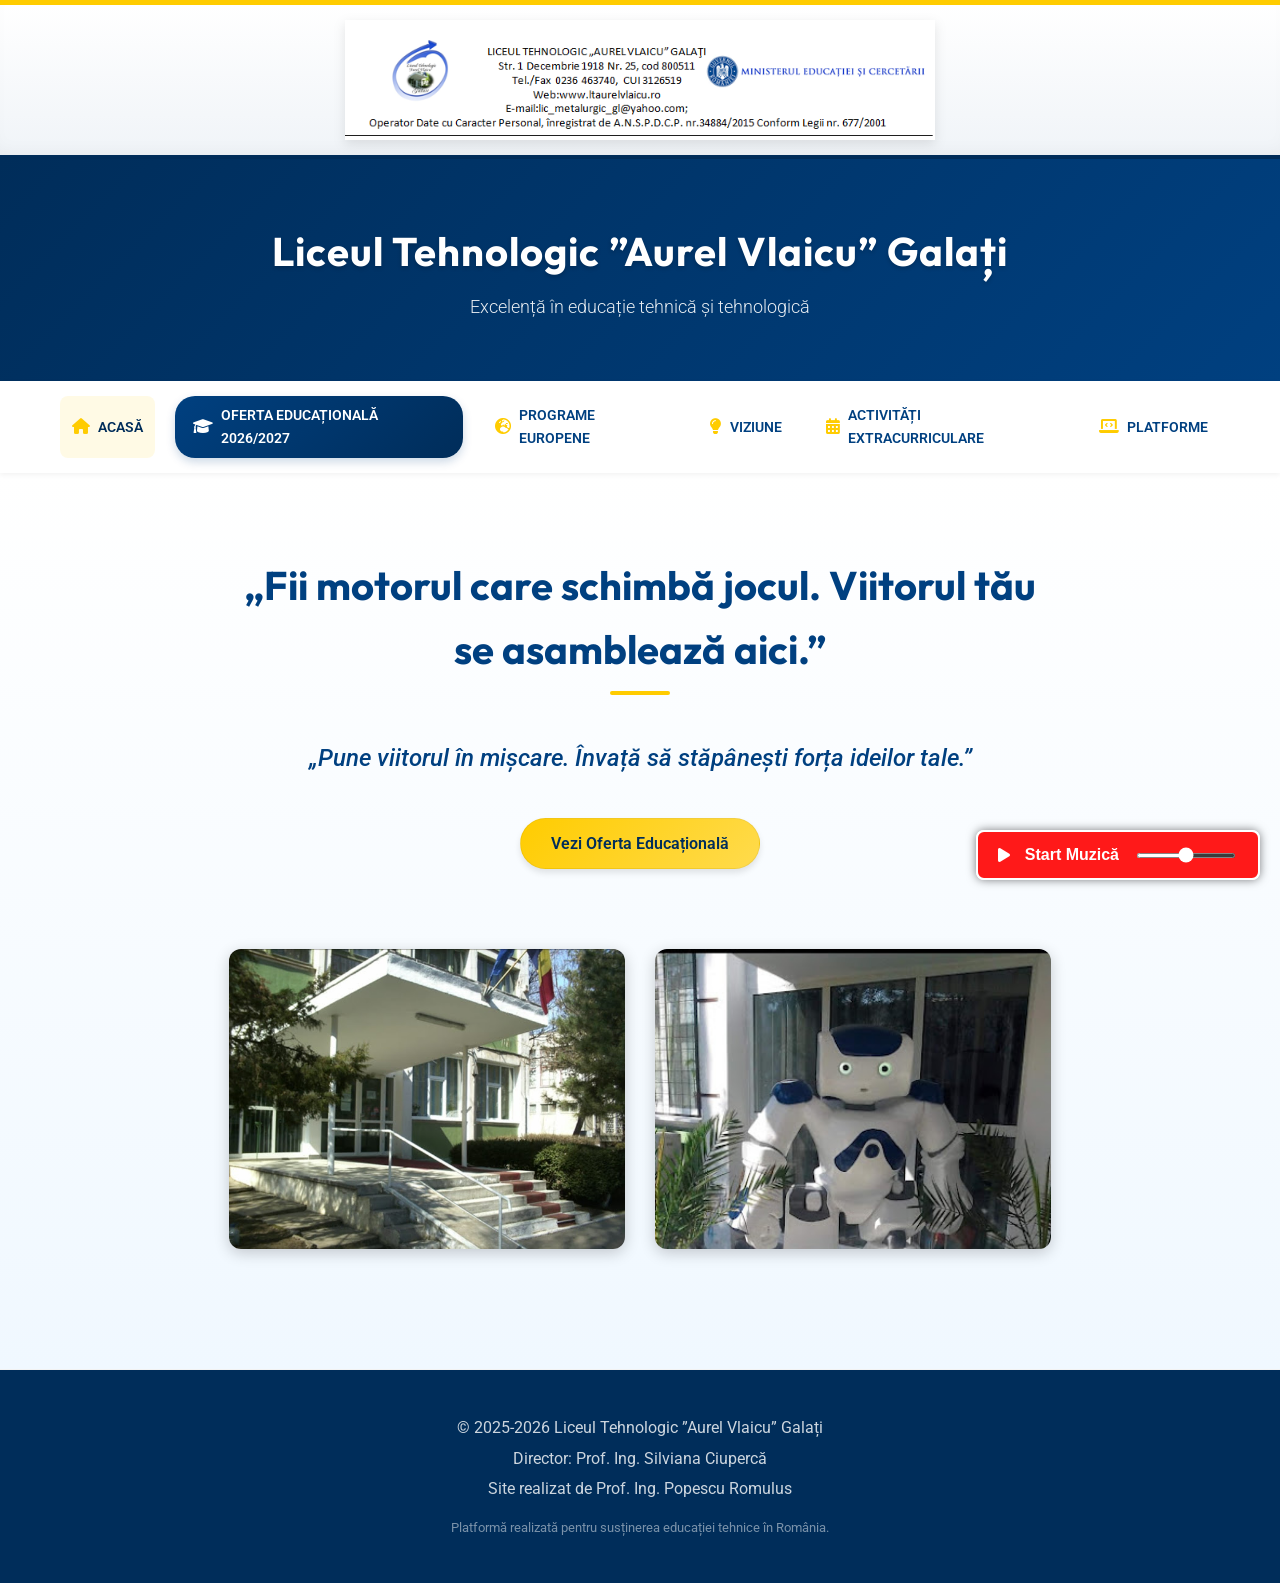
<file: index.html>
<!DOCTYPE html>
<html lang="ro">

<head>
    <meta charset="UTF-8">
    <meta name="viewport" content="width=device-width, initial-scale=1.0">
    <meta name="description"
        content="Liceul Tehnologic Aurel Vlaicu Galați - Excelență în educație tehnică și tehnologică. Oferta educațională 2026-2027, proiecte Erasmus+, învățământ dual.">
    <meta name="keywords"
        content="Liceul Aurel Vlaicu Galati, liceu tehnic Galati, invatamant dual, oferta scolara 2026, Erasmus, mecanica, electric, protectia mediului">
    <meta name="author" content="Prof. Ing. Popescu Romulus">
    <meta name="google-site-verification" content="trV2tBPAyrQ6XRtmSQIZSRX5eImZtfGdBATkUWaO03E" />

    <!-- Open Graph / Facebook -->
    <meta property="og:type" content="website">
    <meta property="og:url" content="https://romulus75-romeo.github.io/prezentare-liceu/">
    <meta property="og:title" content="Liceul Tehnologic Aurel Vlaicu Galati">
    <meta property="og:description"
        content="Viitorul tău începe aici! Descoperă oferta educațională și oportunitățile de carieră.">
    <meta property="og:image" content="https://romulus75-romeo.github.io/prezentare-liceu/media/antet.png">

    <link rel="icon" type="image/png" href="media/sigla.jpg">
    <title>Liceul Tehnologic ”Aurel Vlaicu” Galați | Platformă Digitală</title>

    <!-- FontAwesome -->
    <link rel="stylesheet" href="https://cdnjs.cloudflare.com/ajax/libs/font-awesome/6.0.0/css/all.min.css">
    <!-- Main CSS -->
    <link rel="stylesheet" href="css/style.css">
</head>

<body>

    <!-- Official Header -->
    <div class="official-bar">
        <img src="media/antet.png" alt="Antet Liceul Tehnologic Aurel Vlaicu Galați">
    </div>

    <!-- Main Header -->
    <header class="main-header">
        <div class="container">
            <h1>Liceul Tehnologic ”Aurel Vlaicu” Galați</h1>
            <p>Excelență în educație tehnică și tehnologică</p>
        </div>
    </header>

    <!-- Navigation -->
    <!-- Navigation -->
    <nav class="navbar">
        <div class="container nav-container">
            <button class="nav-toggle" aria-label="Deschide meniu">
                <i class="fas fa-bars"></i>
            </button>
            <div class="nav-links">
                <a href="index.html" class="active"><i class="fas fa-home"></i> Acasă</a>
                <a href="oferta.html" class="nav-cta"><i class="fas fa-graduation-cap"></i> Oferta educațională
                    2026/2027</a>
                <a href="programe_europene.html"><i class="fas fa-globe-europe"></i> Programe Europene</a>
                <a href="viziune.html"><i class="fas fa-lightbulb"></i> Viziune</a>
                <a href="activitati.html"><i class="fas fa-calendar-alt"></i> Activități extracurriculare</a>
                <a href="platforme.html"><i class="fas fa-laptop-code"></i> Platforme</a>
            </div>
        </div>
    </nav>


    <!-- Hero Section -->
    <div class="hero">
        <div class="container">
            <div class="hero-content">
                <h2>„Fii motorul care schimbă jocul. Viitorul tău se asamblează aici.”</h2>
                <p>„Pune viitorul în mișcare. Învață să stăpânești forța ideilor tale.”</p>
                <a href="oferta.html" class="btn btn-accent">Vezi Oferta Educațională</a>
            </div>

            <div class="grid-2-col">
                <img src="media/L.T.A,V..jpg" alt="Liceul Tehnologic Aurel Vlaicu" class="hero-image" loading="lazy">
                <img src="media/L.T.A.V.1.jpg" alt="Activitate Liceu" class="hero-image top-focus" loading="lazy">
            </div>

        </div>
    </div>

    <!-- Footer -->
    <footer>
        <div class="container">
            <p>&copy; 2025-2026 Liceul Tehnologic ”Aurel Vlaicu” Galați</p>
            <p>Director: Prof. Ing. Silviana Ciupercă</p>
            <p>Site realizat de Prof. Ing. Popescu Romulus</p>
            <p><small>Platformă realizată pentru susținerea educației tehnice în România.</small></p>
        </div>
    </footer>


    <!-- Audio Player -->
    <div id="audio-controls">
        <i class="fas fa-play" id="play-icon"></i>
        <span id="control-text">Start Muzică</span>
        <input type="range" id="volume-slider" min="0" max="1" step="0.1" value="0.5">
    </div>
    <audio id="bg-music" loop>
        <source src="media/background_music.mpeg" type="audio/mpeg">
        Your browser does not support the audio element.
    </audio>
    <script src="js/audio.js"></script>
    <script src="js/navigation.js"></script>
</body>

<!-- Updated: 2026-02-11 11:05 -->

</html>
</file>
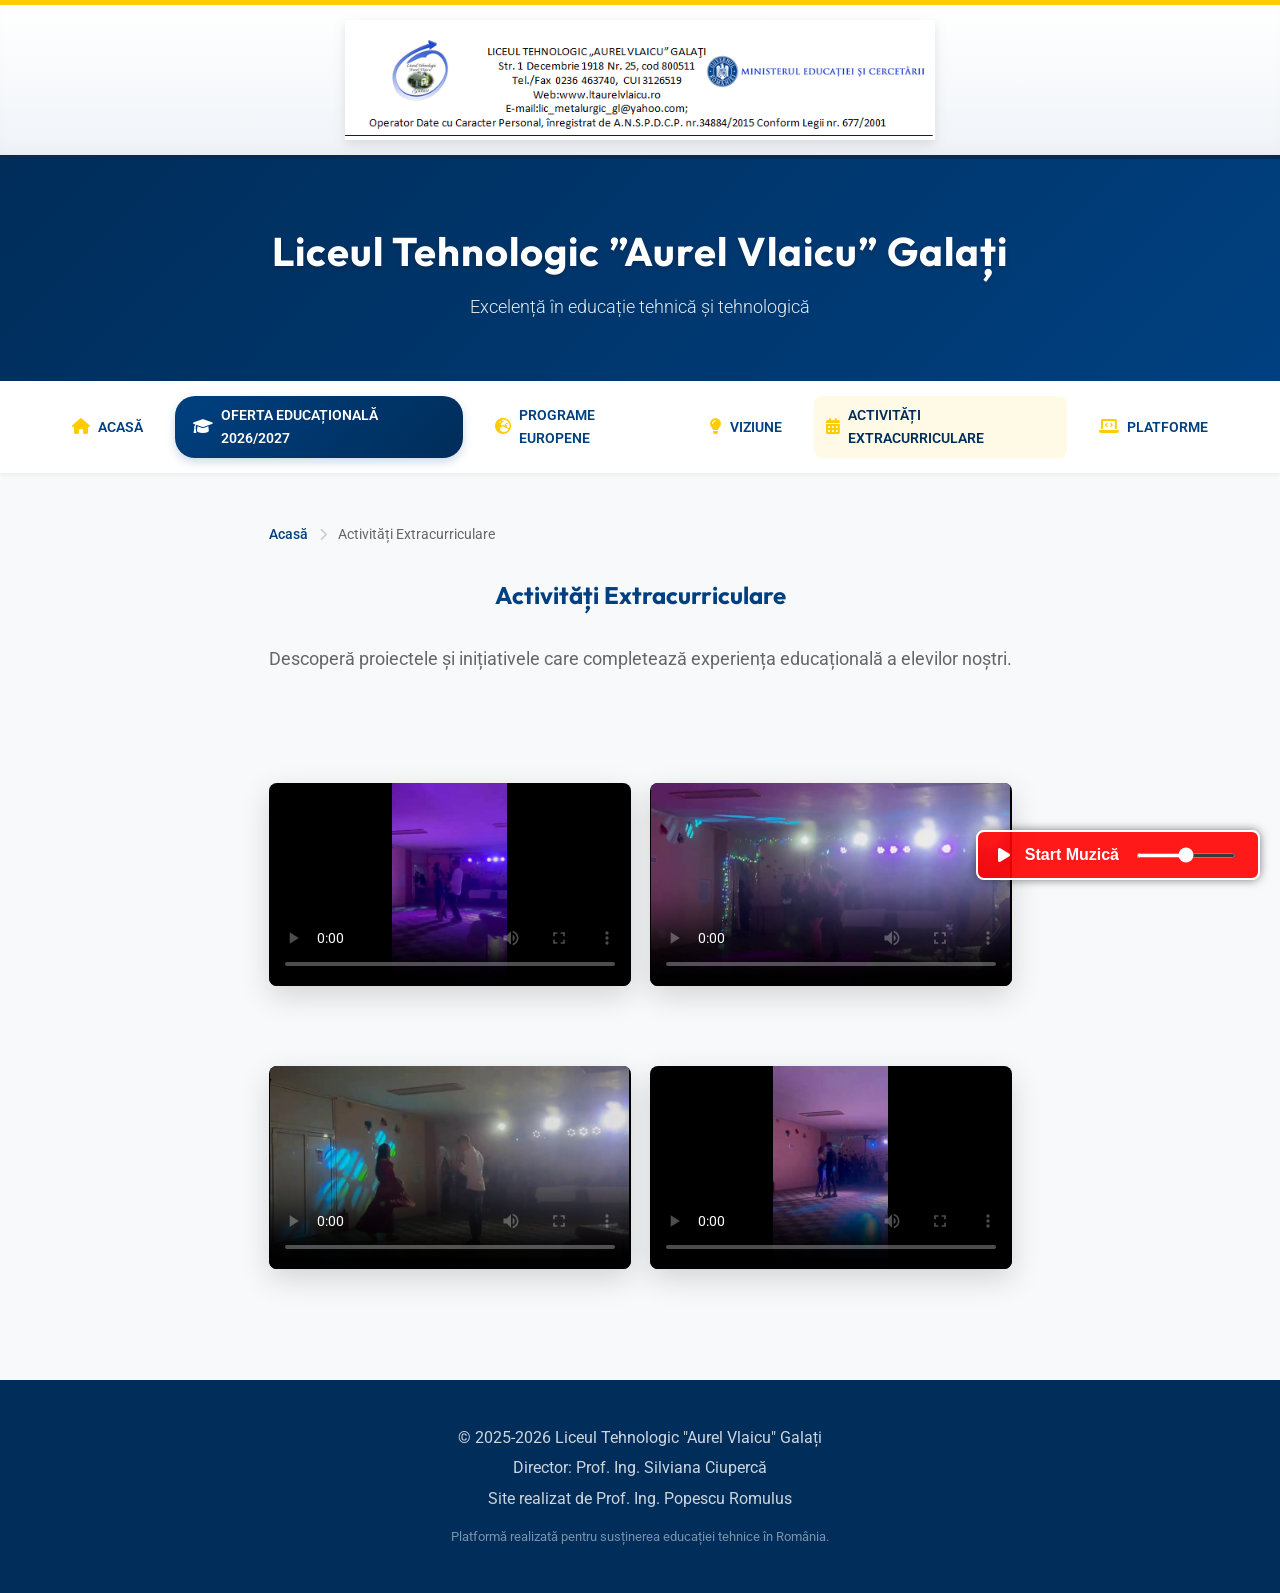
<file: activitati.html>
<!DOCTYPE html>
<html lang="ro">

<head>
    <meta charset="UTF-8">
    <meta name="viewport" content="width=device-width, initial-scale=1.0">
    <meta name="description"
        content="Activități extracurriculare la Liceul Aurel Vlaicu Galați. Balul Bobocilor, competiții sportive, evenimente culturale.">

    <link rel="icon" type="image/png" href="media/sigla.jpg">
    <title>Activități Extracurriculare | Liceul Tehnologic ”Aurel Vlaicu” Galați</title>
    <!-- FontAwesome -->
    <link rel="stylesheet" href="https://cdnjs.cloudflare.com/ajax/libs/font-awesome/6.0.0/css/all.min.css">
    <!-- Main CSS -->
    <link rel="stylesheet" href="css/style.css">
</head>

<body>

    <!-- Official Header -->
    <div class="official-bar">
        <img src="media/antet.png" alt="Antet Liceul Tehnologic Aurel Vlaicu Galați">
    </div>

    <!-- Main Header -->
    <header class="main-header">
        <div class="container">
            <h1>Liceul Tehnologic ”Aurel Vlaicu” Galați</h1>
            <p>Excelență în educație tehnică și tehnologică</p>
        </div>
    </header>

    <!-- Navigation -->
    <nav class="navbar">
        <div class="container nav-container">
            <button class="nav-toggle" aria-label="Deschide meniu">
                <i class="fas fa-bars"></i>
            </button>
            <div class="nav-links">
                <a href="index.html"><i class="fas fa-home"></i> Acasă</a>
                <a href="oferta.html" class="nav-cta"><i class="fas fa-graduation-cap"></i> Oferta educațională
                    2026/2027</a>
                <a href="programe_europene.html"><i class="fas fa-globe-europe"></i> Programe Europene</a>
                <a href="viziune.html"><i class="fas fa-lightbulb"></i> Viziune</a>
                <a href="activitati.html" class="active"><i class="fas fa-calendar-alt"></i> Activități
                    extracurriculare</a>
                <a href="platforme.html"><i class="fas fa-laptop-code"></i> Platforme</a>
            </div>
        </div>
    </nav>

    <!-- Content -->
    <div class="container" style="padding: 40px 0;">
        <!-- Breadcrumb -->
        <div class="breadcrumb">
            <a href="index.html">Acasă</a> <i class="fas fa-chevron-right"></i>
            <span>Activități Extracurriculare</span>
        </div>

        <h2 style="text-align: center; color: var(--primary-blue); margin-bottom: 30px;">Activități Extracurriculare
        </h2>

        <p
            style="font-size: 1.1rem; line-height: 1.6; max-width: 800px; margin: 0 auto 40px; color: var(--text-light);">
            Descoperă proiectele și inițiativele care completează experiența educațională a elevilor noștri.
        </p>

        <div class="grid" style="grid-template-columns: repeat(auto-fit, minmax(250px, 1fr)); gap: 20px;">
            <!-- Video: Balul Bobocilor Intro -->
            <!-- Video: Balul Bobocilor Intro -->
            <div class="video-container">
                <video controls poster="media/balul_bobocilor_intro_thumb.jpg">
                    <source src="media/balul_bobocilor_intro.mp4" type="video/mp4">
                    Browserul tău nu suportă elementul video.
                </video>
            </div>

            <!-- Video: Balul Bobocilor Partea 1 -->
            <div class="video-container">
                <video controls poster="media/balul_bobocilor_1_thumb.jpg">
                    <source src="media/balul_bobocilor_1.mp4" type="video/mp4">
                    Browserul tău nu suportă elementul video.
                </video>
            </div>

            <!-- Video: Balul Bobocilor Partea 2 -->
            <div class="video-container">
                <video controls poster="media/balul_bobocilor_2_thumb.jpg">
                    <source src="media/balul_bobocilor_2.mp4" type="video/mp4">
                    Browserul tău nu suportă elementul video.
                </video>
            </div>

            <!-- Video: Balul Bobocilor Partea 3 -->
            <div class="video-container">
                <video controls poster="media/balul_bobocilor_3_thumb.jpg">
                    <source src="media/balul_bobocilor_3.mp4" type="video/mp4">
                    Browserul tău nu suportă elementul video.
                </video>
            </div>
        </div>
    </div>

    <!-- Footer -->
    <footer>
        <div class="container">
            <p>&copy; 2025-2026 Liceul Tehnologic "Aurel Vlaicu" Galați</p>
            <p>Director: Prof. Ing. Silviana Ciupercă</p>
            <p>Site realizat de Prof. Ing. Popescu Romulus</p>
            <p><small>Platformă realizată pentru susținerea educației tehnice în România.</small></p>
        </div>
    </footer>

    <!-- Audio Player -->

    <div id="audio-controls">
        <i class="fas fa-play" id="play-icon"></i>
        <span id="control-text">Start Muzică</span>
        <input type="range" id="volume-slider" min="0" max="1" step="0.1" value="0.5">
    </div>
    <audio id="bg-music" loop>
        <source src="media/background_music.mpeg" type="audio/mpeg">
        Your browser does not support the audio element.
    </audio>
    <script src="js/audio.js"></script>
    <script src="js/navigation.js"></script>
</body>

</html>
</file>
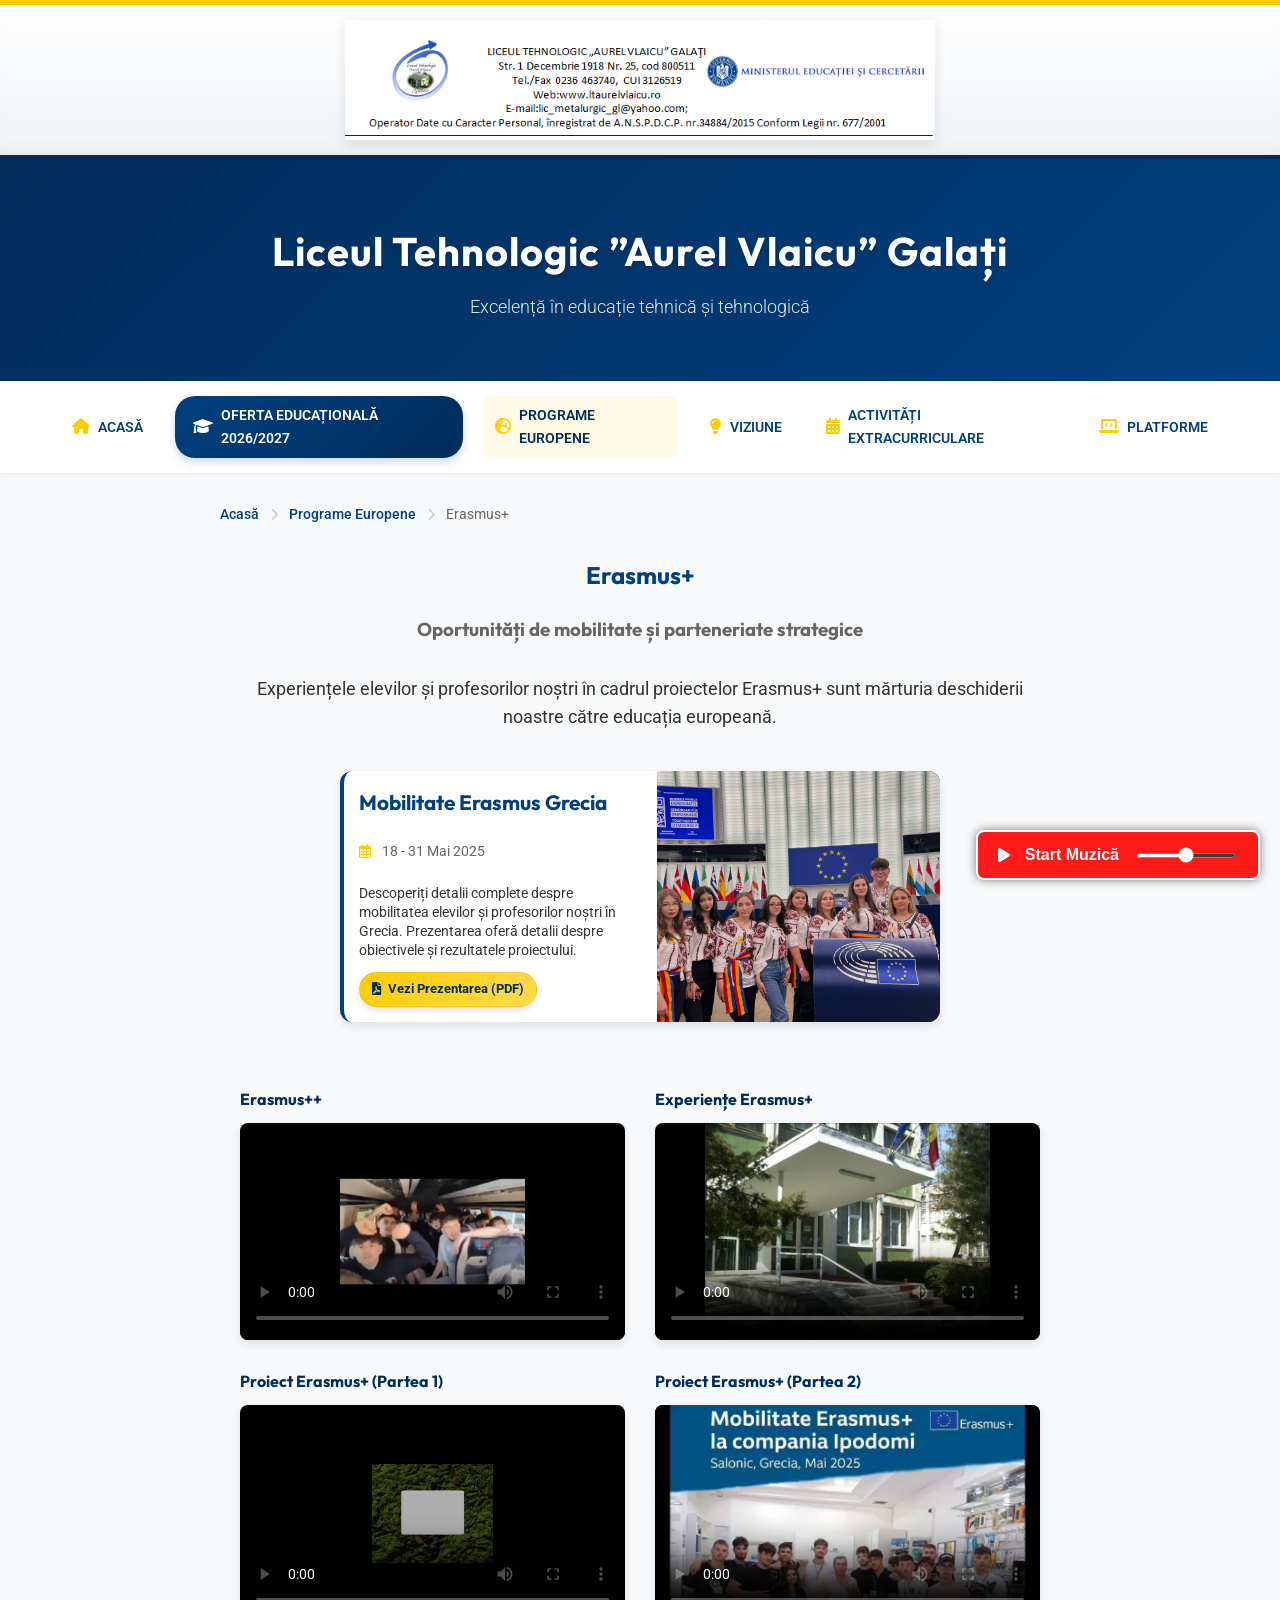
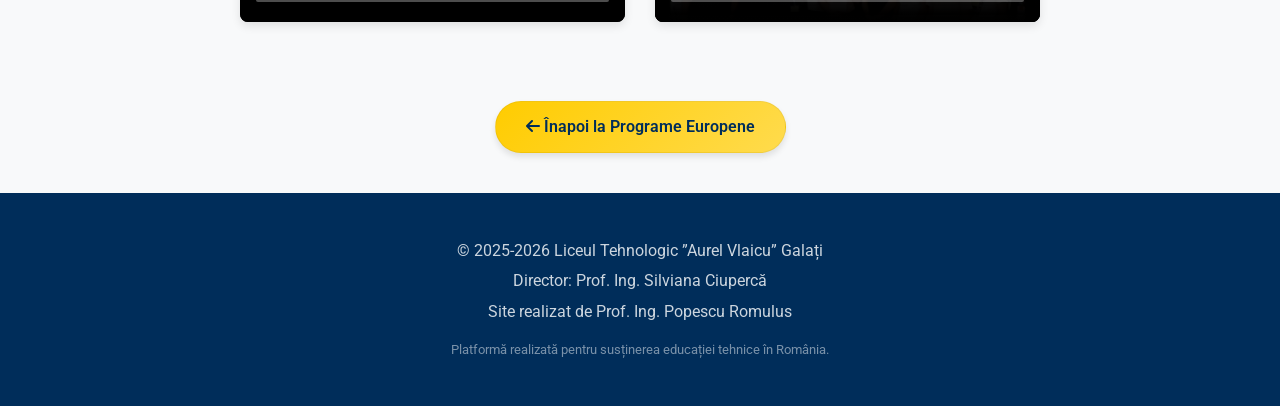
<file: erasmus.html>
<!DOCTYPE html>
<html lang="ro">

<head>
    <meta charset="UTF-8">
    <meta name="viewport" content="width=device-width, initial-scale=1.0">
    <title>Erasmus+ | Liceul Tehnologic ”Aurel Vlaicu” Galați</title>

    <!-- FontAwesome -->
    <link rel="stylesheet" href="https://cdnjs.cloudflare.com/ajax/libs/font-awesome/6.0.0/css/all.min.css">
    <!-- Main CSS -->
    <link rel="stylesheet" href="css/style.css">
</head>

<body>

    <!-- Official Header -->
    <div class="official-bar">
        <img src="media/antet.png" alt="Antet Liceul Tehnologic Aurel Vlaicu Galați">
    </div>

    <!-- Main Header -->
    <header class="main-header">
        <div class="container">
            <h1>Liceul Tehnologic ”Aurel Vlaicu” Galați</h1>
            <p>Excelență în educație tehnică și tehnologică</p>
        </div>
    </header>

    <!-- Navigation -->
    <nav class="navbar">
        <div class="container nav-container">
            <button class="nav-toggle" aria-label="Deschide meniu">
                <i class="fas fa-bars"></i>
            </button>
            <div class="nav-links">
                <a href="index.html"><i class="fas fa-home"></i> Acasă</a>
                <a href="oferta.html" class="nav-cta"><i class="fas fa-graduation-cap"></i> Oferta educațională
                    2026/2027</a>
                <a href="programe_europene.html" class="active"><i class="fas fa-globe-europe"></i> Programe
                    Europene</a>
                <a href="viziune.html"><i class="fas fa-lightbulb"></i> Viziune</a>
                <a href="activitati.html"><i class="fas fa-calendar-alt"></i> Activități extracurriculare</a>
                <a href="platforme.html"><i class="fas fa-laptop-code"></i> Platforme</a>
            </div>
        </div>
    </nav>

    <!-- Content -->
    <div class="container" style="padding: 20px 0 40px;">
        <!-- Breadcrumb -->
        <div class="breadcrumb">
            <a href="index.html">Acasă</a> <i class="fas fa-chevron-right"></i>
            <a href="programe_europene.html">Programe Europene</a> <i class="fas fa-chevron-right"></i>
            <span>Erasmus+</span>
        </div>

        <h2 style="text-align: center; color: var(--primary-blue);">Erasmus+</h2>
        <h3 style="text-align: center; color: var(--text-light); margin-bottom: 30px;">Oportunități de mobilitate și
            parteneriate strategice</h3>

        <div class="container">

            <div style="margin-bottom: 40px; text-align: center;">
                <p style="font-size: 1.1rem; max-width: 800px; margin: 0 auto 30px;">
                    Experiențele elevilor și profesorilor noștri în cadrul proiectelor Erasmus+ sunt mărturia
                    deschiderii noastre către educația europeană.
                </p>
            </div>

            <!-- Video Grid -->
            <!-- Featured Presentation Section -->
            <!-- Featured Presentation Section -->
            <div class="featured-card">
                <div class="featured-card-content">
                    <h3>Mobilitate Erasmus Grecia</h3>
                    <p class="meta">
                        <i class="far fa-calendar-alt" style="color: var(--accent-gold); margin-right: 8px;"></i> 18 -
                        31 Mai 2025
                    </p>
                    <p class="description">
                        Descoperiți detalii complete despre mobilitatea elevilor și profesorilor noștri în Grecia.
                        Prezentarea oferă detalii despre obiectivele și rezultatele proiectului.
                    </p>
                    <div>
                        <a href="media/Prezentare mobilitate Grecia 18-31.05.2025.pdf" target="_blank"
                            class="btn btn-accent btn-small">
                            <i class="fas fa-file-pdf"></i> Vezi Prezentarea (PDF)
                        </a>
                    </div>
                </div>
                <div class="featured-card-image">
                    <img src="media/LTAV E.jpeg" alt="Mobilitate Erasmus Grecia" loading="lazy">
                </div>
            </div>

            <!-- Video Grid -->
            <div class="grid-2-col">

                <!-- Video 0: Erasmus++ (NEW - First) -->
                <div>
                    <h4 style="margin-bottom: 10px; color: var(--secondary-blue);">Erasmus++</h4>
                    <div class="video-container" style="margin: 0; box-shadow: var(--shadow-md);">
                        <video controls poster="media/Erasmus++_thumb.jpg">
                            <source src="media/Erasmus++.mp4" type="video/mp4">
                            Browserul tău nu suportă elementul video.
                        </video>
                    </div>
                </div>

                <!-- Video 1: Experiente (Existing) -->
                <div>
                    <h4 style="margin-bottom: 10px; color: var(--secondary-blue);">Experiențe Erasmus+</h4>
                    <div class="video-container" style="margin: 0; box-shadow: var(--shadow-md);">
                        <video controls poster="media/L.T.A,V..jpg">
                            <source src="media/EXPERIENȚE.mp4" type="video/mp4">
                            Browserul tău nu suportă elementul video.
                        </video>
                    </div>
                </div>

                <!-- Video 2: Erasmus 1 -->
                <div>
                    <h4 style="margin-bottom: 10px; color: var(--secondary-blue);">Proiect Erasmus+ (Partea 1)</h4>
                    <div class="video-container" style="margin: 0; box-shadow: var(--shadow-md);">
                        <video controls poster="media/ERASMUS1_thumb.jpg">
                            <source src="media/ERASMUS1.mp4" type="video/mp4">
                            Browserul tău nu suportă elementul video.
                        </video>
                    </div>
                </div>

                <!-- Video 3: Erasmus 2 -->
                <div>
                    <h4 style="margin-bottom: 10px; color: var(--secondary-blue);">Proiect Erasmus+ (Partea 2)</h4>
                    <div class="video-container" style="margin: 0; box-shadow: var(--shadow-md);">
                        <video controls poster="media/ERASMUS2_thumb.jpg">
                            <source src="media/ERASMUS2.mp4" type="video/mp4">
                            Browserul tău nu suportă elementul video.
                        </video>
                    </div>
                </div>

            </div>

            <div style="margin-top: 40px; text-align: center;">
                <a href="programe_europene.html" class="btn btn-accent" style="text-decoration: none;">
                    <i class="fas fa-arrow-left"></i> Înapoi la Programe Europene
                </a>
            </div>

        </div>
    </div>

    <!-- Footer -->
    <footer>
        <div class="container">
            <p>&copy; 2025-2026 Liceul Tehnologic ”Aurel Vlaicu” Galați</p>
            <p>Director: Prof. Ing. Silviana Ciupercă</p>
            <p>Site realizat de Prof. Ing. Popescu Romulus</p>
            <p><small>Platformă realizată pentru susținerea educației tehnice în România.</small></p>
        </div>
    </footer>

    <script>
        // Mobile Menu Toggle
        function initMobileMenu() {
            const navToggle = document.querySelector('.nav-toggle');
            const navLinks = document.querySelector('.nav-links');

            if (navToggle) {
                // Remove existing listeners to avoid duplicates if any
                const newNavToggle = navToggle.cloneNode(true);
                navToggle.parentNode.replaceChild(newNavToggle, navToggle);

                newNavToggle.addEventListener('click', () => {
                    navLinks.classList.toggle('active');
                    const icon = newNavToggle.querySelector('i');
                    if (navLinks.classList.contains('active')) {
                        icon.classList.remove('fa-bars');
                        icon.classList.add('fa-times');
                    } else {
                        icon.classList.remove('fa-times');
                        icon.classList.add('fa-bars');
                    }
                });
            }
        }

        if (document.readyState === 'loading') {
            document.addEventListener('DOMContentLoaded', initMobileMenu);
        } else {
            initMobileMenu();
        }
    </script>

    <!-- Script to handle video playback and global audio -->
    <script>
        document.addEventListener('DOMContentLoaded', function () {
            var videos = document.querySelectorAll('video');
            videos.forEach(function (video) {
                video.addEventListener('play', function () {
                    // Pause global music
                    if (window.pauseBackgroundMusic) {
                        window.pauseBackgroundMusic();
                    }

                    // Pause other videos on this page
                    videos.forEach(function (otherVideo) {
                        if (otherVideo !== video) {
                            otherVideo.pause();
                        }
                    });
                });
            });
        });
    </script>
    <!-- Audio Player -->
    <div id="audio-controls">
        <i class="fas fa-play" id="play-icon"></i>
        <span id="control-text">Start Muzică</span>
        <input type="range" id="volume-slider" min="0" max="1" step="0.1" value="0.5">
    </div>
    <audio id="bg-music" loop>
        <source src="media/background_music.mpeg" type="audio/mpeg">
        Your browser does not support the audio element.
    </audio>
    <script src="js/audio.js"></script>
    <script src="js/navigation.js"></script>
</body>

</html>
</file>
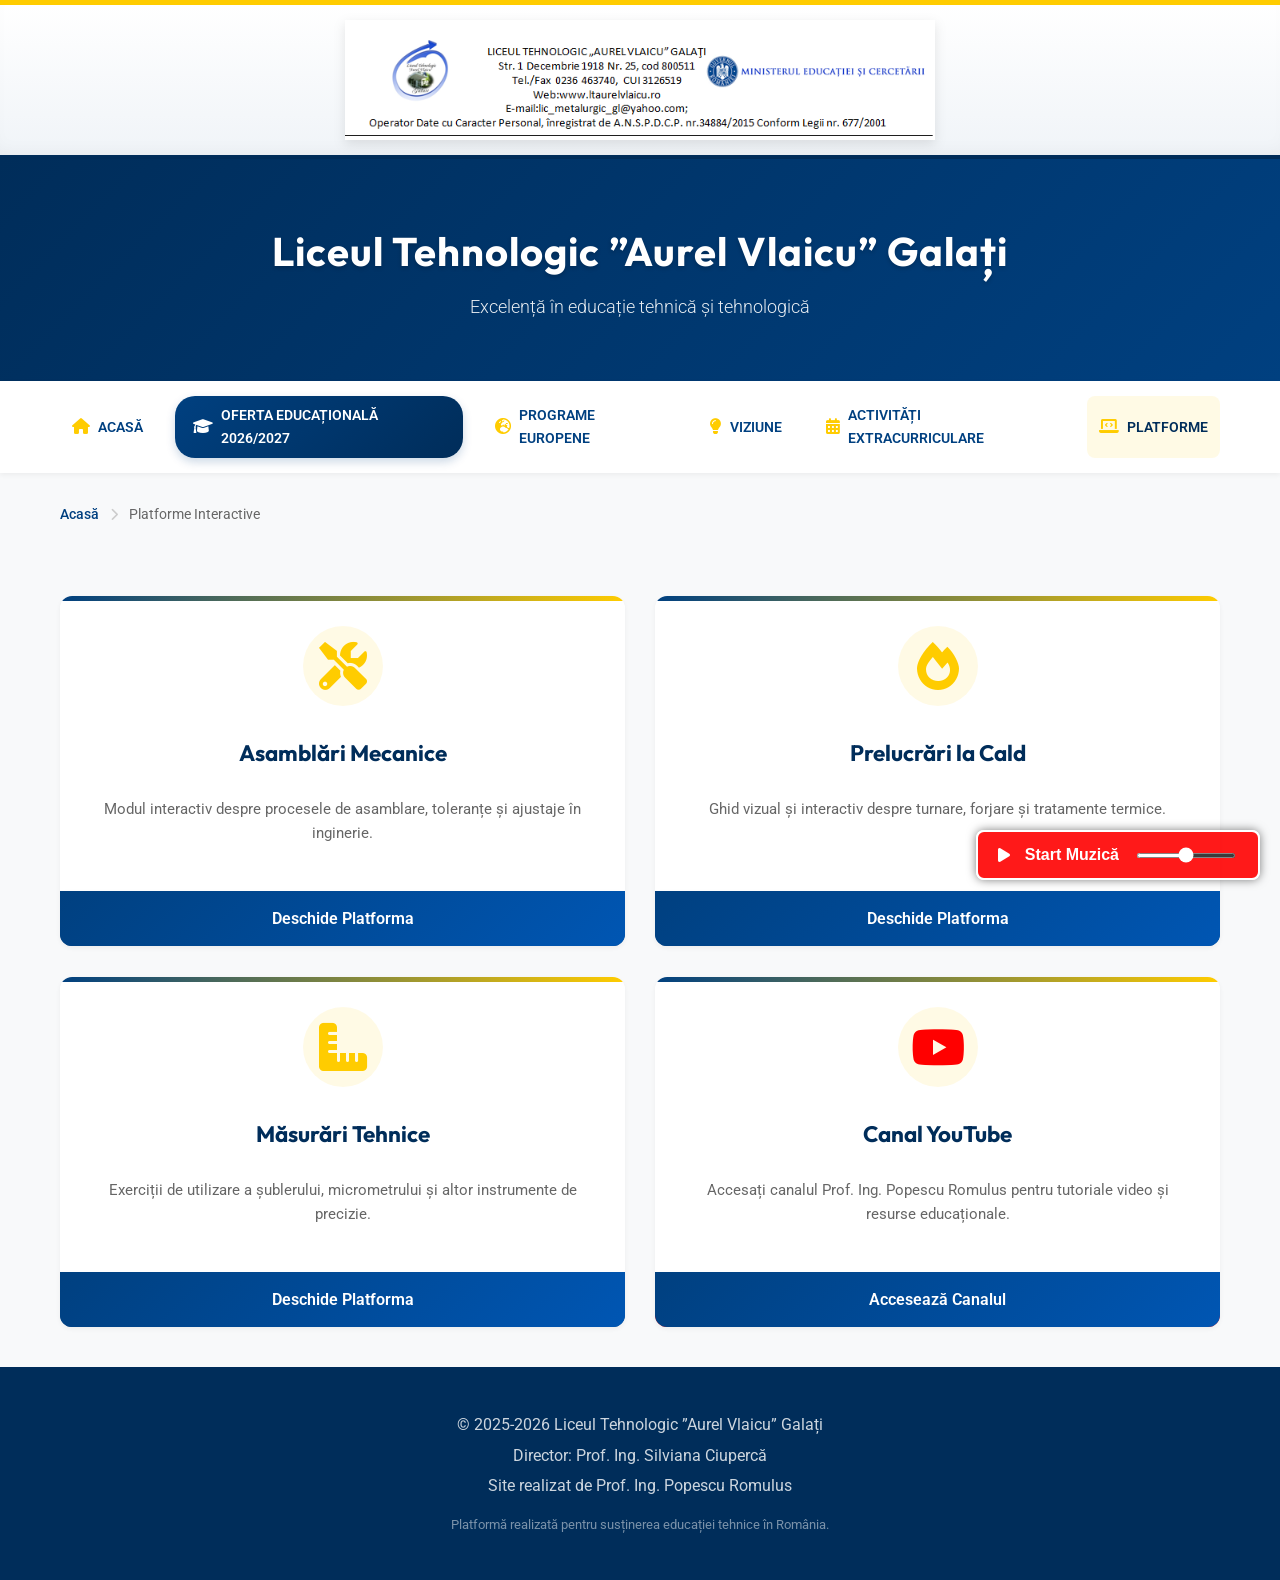
<file: platforme.html>
<!DOCTYPE html>
<html lang="ro">

<head>
    <meta charset="UTF-8">
    <meta name="viewport" content="width=device-width, initial-scale=1.0">
    <meta name="description"
        content="Platforme educaționale interactive. Asamblări mecanice, prelucrări la cald, măsurări tehnice. Resurse digitale pentru elevi.">

    <link rel="icon" type="image/png" href="media/sigla.jpg">
    <title>Platforme Interactive | Liceul Tehnologic ”Aurel Vlaicu” Galați</title>
    <!-- FontAwesome -->
    <link rel="stylesheet" href="https://cdnjs.cloudflare.com/ajax/libs/font-awesome/6.0.0/css/all.min.css">
    <!-- Main CSS -->
    <link rel="stylesheet" href="css/style.css">
</head>

<body>

    <!-- Official Header -->
    <div class="official-bar">
        <img src="media/antet.png" alt="Antet Liceul Tehnologic Aurel Vlaicu Galați">
    </div>

    <!-- Main Header -->
    <header class="main-header">
        <div class="container">
            <h1>Liceul Tehnologic ”Aurel Vlaicu” Galați</h1>
            <p>Excelență în educație tehnică și tehnologică</p>
        </div>
    </header>

    <!-- Navigation -->
    <nav class="navbar">
        <div class="container nav-container">
            <button class="nav-toggle" aria-label="Deschide meniu">
                <i class="fas fa-bars"></i>
            </button>
            <div class="nav-links">
                <a href="index.html"><i class="fas fa-home"></i> Acasă</a>
                <a href="oferta.html" class="nav-cta"><i class="fas fa-graduation-cap"></i> Oferta educațională
                    2026/2027</a>
                <a href="programe_europene.html"><i class="fas fa-globe-europe"></i> Programe Europene</a>
                <a href="viziune.html"><i class="fas fa-lightbulb"></i> Viziune</a>
                <a href="activitati.html"><i class="fas fa-calendar-alt"></i> Activități extracurriculare</a>
                <a href="platforme.html" class="active"><i class="fas fa-laptop-code"></i> Platforme</a>
            </div>
        </div>
    </nav>

    <!-- Content -->
    <div class="container">
        <!-- Breadcrumb -->
        <div class="breadcrumb" style="margin-top: 20px;">
            <a href="index.html">Acasă</a> <i class="fas fa-chevron-right"></i>
            <span>Platforme Interactive</span>
        </div>

        <div class="grid-2-col">

            <div class="card">
                <div class="card-content">
                    <div class="icon-box"><i class="fas fa-tools"></i></div>
                    <h3>Asamblări Mecanice</h3>
                    <p>Modul interactiv despre procesele de asamblare, toleranțe și ajustaje în inginerie.</p>
                </div>
                <a href="https://romulus75-romeo.github.io/asamblari-mecanice" class="btn" target="_blank">Deschide
                    Platforma</a>
            </div>

            <div class="card">
                <div class="card-content">
                    <div class="icon-box"><i class="fas fa-fire"></i></div>
                    <h3>Prelucrări la Cald</h3>
                    <p>Ghid vizual și interactiv despre turnare, forjare și tratamente termice.</p>
                </div>
                <a href="https://romulus75-romeo.github.io/prelucari-cald" class="btn" target="_blank">Deschide
                    Platforma</a>
            </div>

            <div class="card">
                <div class="card-content">
                    <div class="icon-box"><i class="fas fa-ruler-combined"></i></div>
                    <h3>Măsurări Tehnice</h3>
                    <p>Exerciții de utilizare a șublerului, micrometrului și altor instrumente de precizie.</p>
                </div>
                <a href="https://romulus75-romeo.github.io/masurari-tehnice" class="btn" target="_blank">Deschide
                    Platforma</a>
            </div>

            <!-- YouTube Channel Card -->
            <div class="card">
                <div class="card-content">
                    <div class="icon-box"><i class="fab fa-youtube" style="color: #FF0000;"></i></div>
                    <h3>Canal YouTube</h3>
                    <p>Accesați canalul Prof. Ing. Popescu Romulus pentru tutoriale video și resurse educaționale.</p>
                </div>
                <a href="http://www.youtube.com/@ROMULUSPOPESCU13" class="btn" target="_blank"
                    style="background-color: #FF0000;">Accesează Canalul</a>
            </div>



        </div>
    </div>

    <!-- Footer -->
    <footer>
        <div class="container">
            <p>&copy; 2025-2026 Liceul Tehnologic ”Aurel Vlaicu” Galați</p>
            <p>Director: Prof. Ing. Silviana Ciupercă</p>
            <p>Site realizat de Prof. Ing. Popescu Romulus</p>
            <p><small>Platformă realizată pentru susținerea educației tehnice în România.</small></p>
        </div>
    </footer>


    <!-- Audio Player -->
    <div id="audio-controls">
        <i class="fas fa-play" id="play-icon"></i>
        <span id="control-text">Start Muzică</span>
        <input type="range" id="volume-slider" min="0" max="1" step="0.1" value="0.5">
    </div>
    <audio id="bg-music" loop>
        <source src="media/background_music.mpeg" type="audio/mpeg">
        Your browser does not support the audio element.
    </audio>
    <script src="js/audio.js"></script>
    <script src="js/navigation.js"></script>
</body>

</html>
</file>
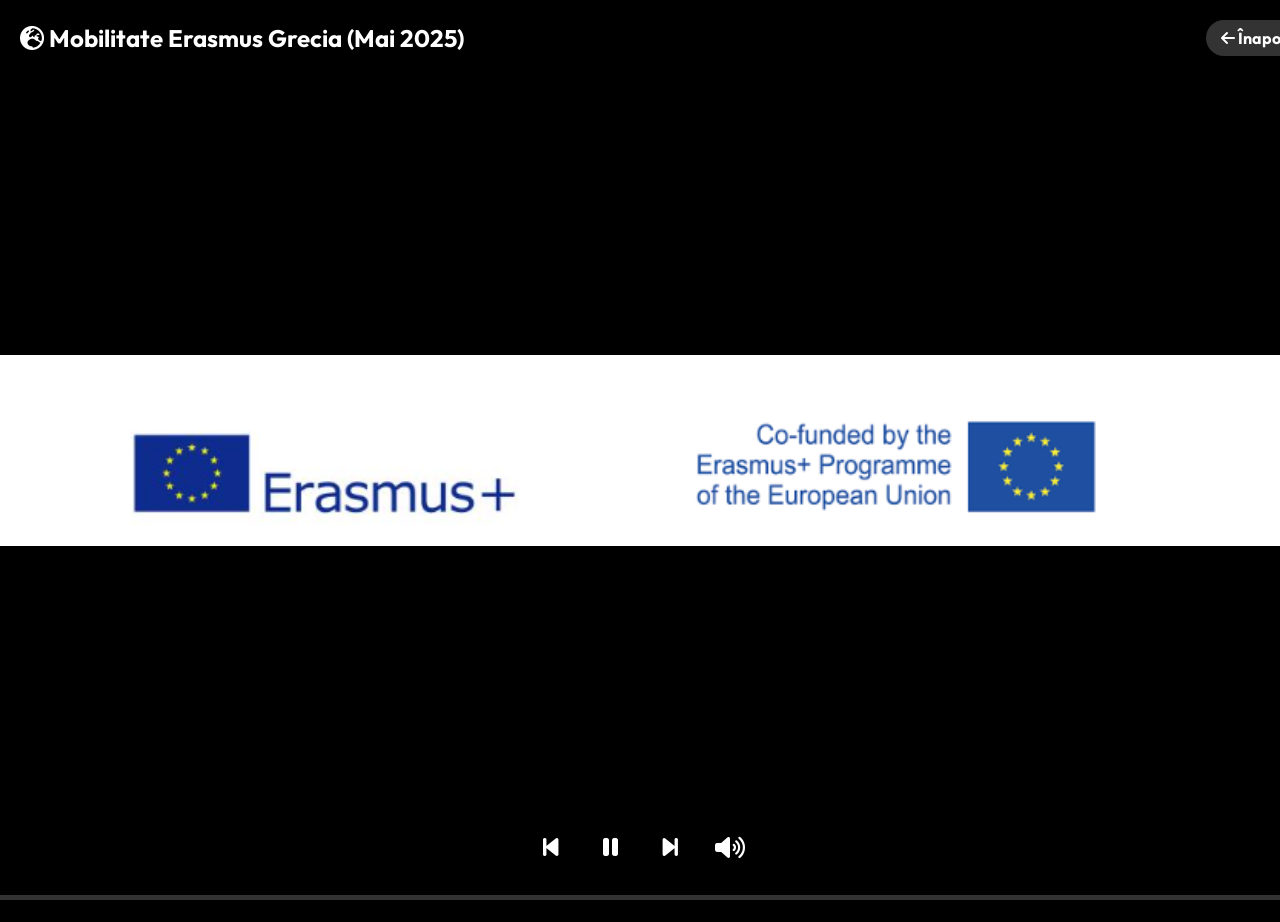
<file: prezentare_grecia.html>
<!DOCTYPE html>
<html lang="ro">

<head>
    <meta charset="UTF-8">
    <meta name="viewport" content="width=device-width, initial-scale=1.0">
    <title>Prezentare Mobilitate Grecia | Erasmus+</title>
    <!-- FontAwesome -->
    <link rel="stylesheet" href="https://cdnjs.cloudflare.com/ajax/libs/font-awesome/6.0.0/css/all.min.css">
    <style>
        @import url('https://fonts.googleapis.com/css2?family=Outfit:wght@300;400;600;700&display=swap');

        body,
        html {
            margin: 0;
            padding: 0;
            width: 100%;
            height: 100%;
            overflow: hidden;
            background-color: #000;
            font-family: 'Outfit', sans-serif;
            color: white;
        }

        #slideshow-container {
            width: 100%;
            height: 100%;
            position: relative;
            display: flex;
            align-items: center;
            justify-content: center;
        }

        .slide {
            position: absolute;
            top: 0;
            left: 0;
            width: 100%;
            height: 100%;
            opacity: 0;
            transition: opacity 1.5s ease-in-out;
            background-size: contain;
            background-position: center;
            background-repeat: no-repeat;
            z-index: 1;
        }

        .slide.active {
            opacity: 1;
            z-index: 2;
            animation: kenburns 20s infinite alternate;
        }

        /* Subtle Ken Burns Effect */
        @keyframes kenburns {
            0% {
                transform: scale(1);
            }

            100% {
                transform: scale(1.05);
            }
        }

        /* Controls */
        .controls {
            position: absolute;
            bottom: 30px;
            left: 50%;
            transform: translateX(-50%);
            display: flex;
            gap: 20px;
            z-index: 100;
            background: rgba(0, 0, 0, 0.5);
            padding: 10px 20px;
            border-radius: 50px;
            backdrop-filter: blur(5px);
        }

        .btn-ctrl {
            background: transparent;
            border: none;
            color: white;
            font-size: 1.5rem;
            cursor: pointer;
            transition: color 0.3s;
            width: 40px;
            display: flex;
            align-items: center;
            justify-content: center;
        }

        .btn-ctrl:hover {
            color: #ffcc00;
        }

        /* Header Info */
        .info-bar {
            position: absolute;
            top: 0;
            left: 0;
            width: 100%;
            padding: 20px;
            background: linear-gradient(to bottom, rgba(0, 0, 0, 0.8), transparent);
            z-index: 100;
            display: flex;
            justify-content: space-between;
            align-items: center;
        }

        .info-bar h1 {
            margin: 0;
            font-size: 1.5rem;
            text-shadow: 0 2px 4px rgba(0, 0, 0, 0.8);
        }

        .info-bar a {
            color: white;
            text-decoration: none;
            font-weight: bold;
            background: rgba(255, 255, 255, 0.2);
            padding: 8px 15px;
            border-radius: 20px;
            transition: background 0.3s;
        }

        .info-bar a:hover {
            background: #ffcc00;
            color: #002d5a;
        }

        /* Progress Bar */
        .progress-container {
            position: absolute;
            bottom: 0;
            left: 0;
            width: 100%;
            height: 5px;
            background: rgba(255, 255, 255, 0.2);
            z-index: 100;
        }

        #progress-bar {
            height: 100%;
            width: 0%;
            background: #ffcc00;
            transition: width 0.5s;
        }

        /* Mobile adjustments */
        @media (max-width: 768px) {
            .info-bar h1 {
                font-size: 1.2rem;
            }

            .slide {
                background-size: contain;
            }
        }
    </style>
</head>

<body>

    <!-- Audio Player (Hidden) -->
    <audio id="bg-music" loop>
        <source src="media/fundal.mp3" type="audio/mpeg">
    </audio>

    <div class="info-bar">
        <h1><i class="fas fa-globe-europe"></i> Mobilitate Erasmus Grecia (Mai 2025)</h1>
        <a href="erasmus.html"><i class="fas fa-arrow-left"></i> Înapoi</a>
    </div>

    <div id="slideshow-container">
        <!-- Slides will be injected here -->
    </div>

    <div class="controls">
        <button class="btn-ctrl" id="prevBtn" title="Anterior"><i class="fas fa-step-backward"></i></button>
        <button class="btn-ctrl" id="playBtn" title="Pauză/Redare"><i class="fas fa-pause"></i></button>
        <button class="btn-ctrl" id="nextBtn" title="Următorul"><i class="fas fa-step-forward"></i></button>
        <button class="btn-ctrl" id="musicBtn" title="Muzică On/Off"><i class="fas fa-volume-up"></i></button>
    </div>

    <div class="progress-container">
        <div id="progress-bar"></div>
    </div>

    <script>
        // List of extracted images
        // Excluded: image7.emf, image8.svg, image9.svg
        // Sort order logic applied manually for natural flow if needed, but simple listing works
        const images = [
            'image1.png', 'image3.png', 'image4.jpeg', 'image5.jpeg', 'image6.png',
            'image10.png', 'image11.png', 'image12.png', 'image13.png', 'image14.png',
            'image15.png', 'image16.png', 'image17.png', 'image18.png', 'image19.png',
            'image20.png', 'image21.png', 'image22.png', 'image23.png', 'image24.png',
            'image25.png', 'image26.png', 'image27.png', 'image28.png', 'image29.png',
            'image30.png', 'image31.png', 'image32.png', 'image33.png'
        ];

        const container = document.getElementById('slideshow-container');
        let currentSlide = 0;
        let isPlaying = true;
        let slideInterval;
        const slideDuration = 5000; // 5 seconds per slide

        // Initialize Slides
        images.forEach((img, index) => {
            const div = document.createElement('div');
            div.classList.add('slide');
            div.style.backgroundImage = `url('media/grecia_slides/${img}')`;
            if (index === 0) div.classList.add('active');
            container.appendChild(div);
        });

        const slides = document.querySelectorAll('.slide');
        const progressBar = document.getElementById('progress-bar');
        const music = document.getElementById('bg-music');
        const playBtn = document.getElementById('playBtn');
        const musicBtn = document.getElementById('musicBtn');

        function showSlide(n) {
            slides[currentSlide].classList.remove('active');
            currentSlide = (n + slides.length) % slides.length;
            slides[currentSlide].classList.add('active');
            updateProgress();
        }

        function nextSlide() {
            showSlide(currentSlide + 1);
        }

        function prevSlide() {
            showSlide(currentSlide - 1);
        }

        function updateProgress() {
            const progress = ((currentSlide + 1) / slides.length) * 100;
            progressBar.style.width = `${progress}%`;
        }

        function togglePlay() {
            isPlaying = !isPlaying;
            if (isPlaying) {
                playBtn.innerHTML = '<i class="fas fa-pause"></i>';
                slideInterval = setInterval(nextSlide, slideDuration);
            } else {
                playBtn.innerHTML = '<i class="fas fa-play"></i>';
                clearInterval(slideInterval);
            }
        }

        function toggleMusic() {
            if (music.paused) {
                music.play().then(() => {
                    musicBtn.innerHTML = '<i class="fas fa-volume-up"></i>';
                }).catch(e => console.log("Audio play failed interaction required"));
            } else {
                music.pause();
                musicBtn.innerHTML = '<i class="fas fa-volume-mute"></i>';
            }
        }

        // Event Listeners
        document.getElementById('nextBtn').addEventListener('click', () => {
            nextSlide();
            resetTimer();
        });

        document.getElementById('prevBtn').addEventListener('click', () => {
            prevSlide();
            resetTimer();
        });

        playBtn.addEventListener('click', togglePlay);
        musicBtn.addEventListener('click', toggleMusic);

        function resetTimer() {
            if (isPlaying) {
                clearInterval(slideInterval);
                slideInterval = setInterval(nextSlide, slideDuration);
            }
        }

        // Auto Start
        slideInterval = setInterval(nextSlide, slideDuration);

        // Try to start music on first user interaction if blocked
        document.body.addEventListener('click', function () {
            if (music.paused && isPlaying) {
                // music.play(); // Optional: uncomment if aggressive autoplay wanted
            }
        }, { once: true });

        // Pause main site music if needed (via message)
        if (window.opener) {
            // window.opener.postMessage('pauseMusic', '*');
        }

    </script>
    <!-- Audio Player -->
    <div id="audio-controls">
        <i class="fas fa-play" id="play-icon"></i>
        <span id="control-text">Start Muzică</span>
        <input type="range" id="volume-slider" min="0" max="1" step="0.1" value="0.5">
    </div>
    <audio id="bg-music" loop>
        <source src="media/background_music.mpeg" type="audio/mpeg">
        Your browser does not support the audio element.
    </audio>
    <script src="js/audio.js"></script>
</body>

</html>
</file>
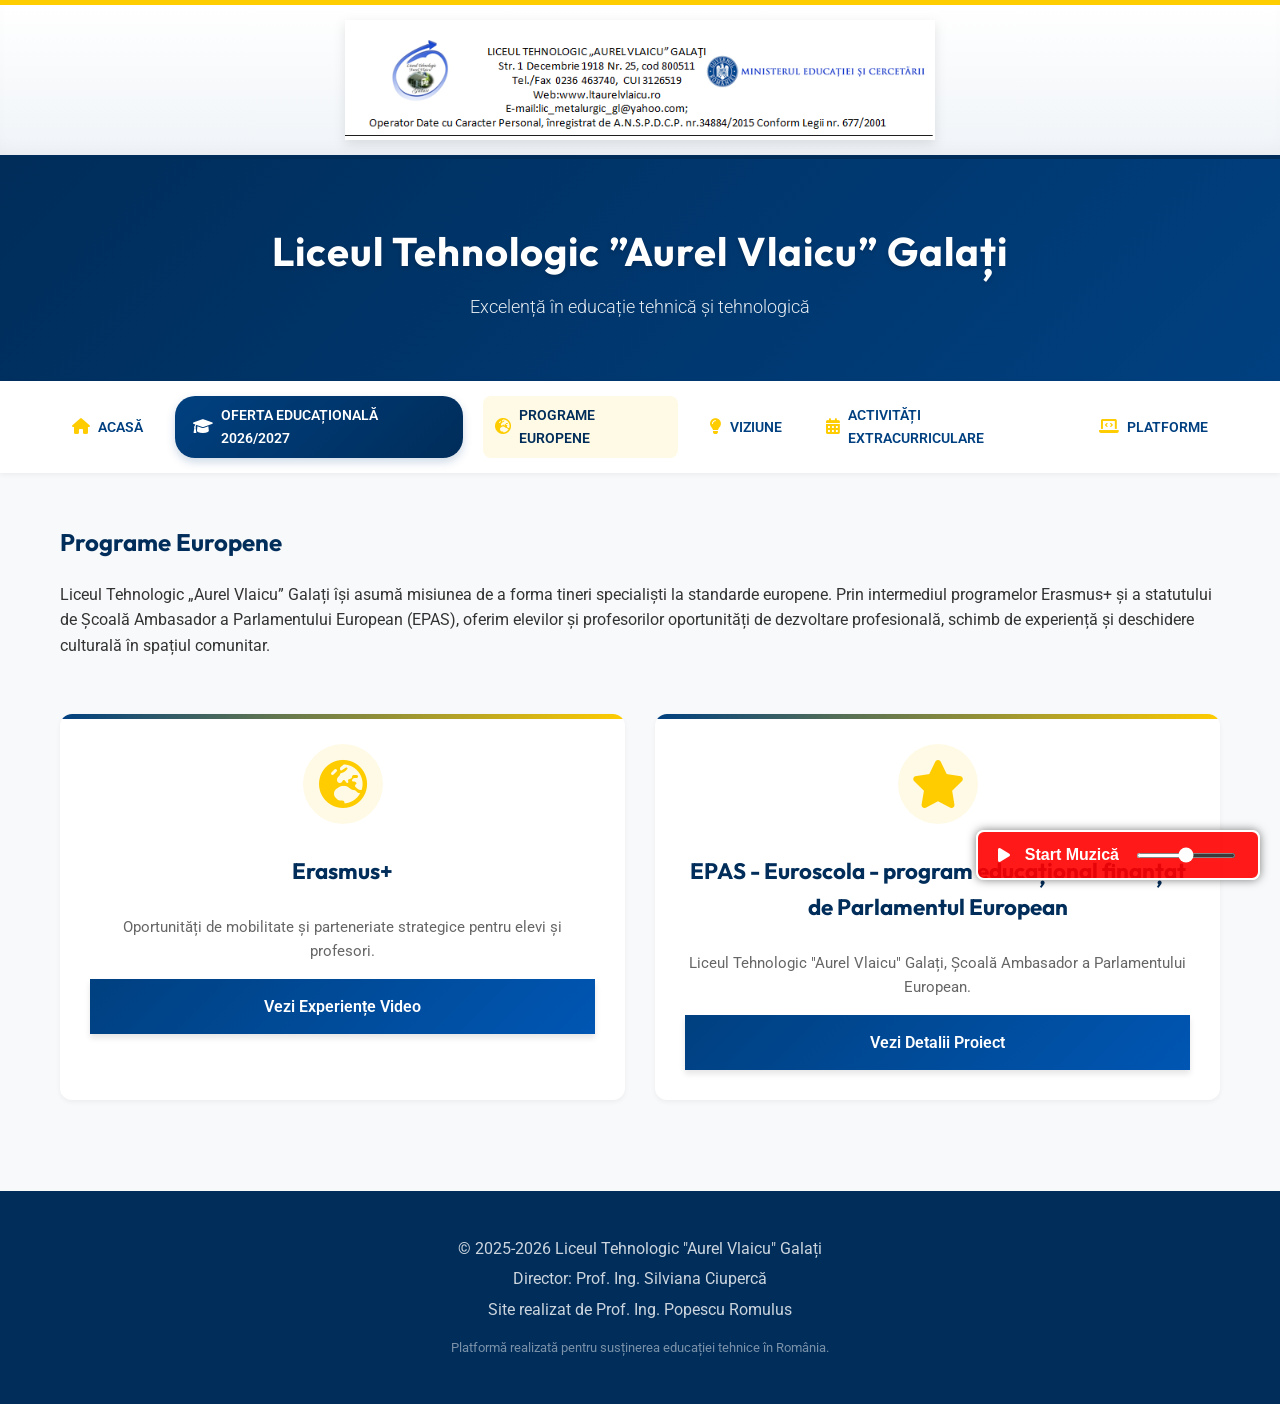
<file: programe_europene.html>
<!DOCTYPE html>
<html lang="ro">

<head>
    <meta charset="UTF-8">
    <meta name="viewport" content="width=device-width, initial-scale=1.0">
    <meta name="description"
        content="Programe Europene la Liceul Aurel Vlaicu Galați. Proiecte Erasmus+ și Școală Ambasador a Parlamentului European (EPAS).">
    <meta name="keywords"
        content="programe europene, Erasmus+, EPAS, Euroscola, mobilitati elevi, proiecte internationale">

    <link rel="icon" type="image/png" href="media/sigla.jpg">
    <title>Programe Europene | Liceul Tehnologic ”Aurel Vlaicu” Galați</title>
    <!-- FontAwesome -->
    <link rel="stylesheet" href="https://cdnjs.cloudflare.com/ajax/libs/font-awesome/6.0.0/css/all.min.css">
    <!-- Main CSS -->
    <link rel="stylesheet" href="css/style.css">
</head>

<body>

    <!-- Official Header -->
    <div class="official-bar">
        <img src="media/antet.png" alt="Antet Liceul Tehnologic Aurel Vlaicu Galați">
    </div>

    <!-- Main Header -->
    <header class="main-header">
        <div class="container">
            <h1>Liceul Tehnologic ”Aurel Vlaicu” Galați</h1>
            <p>Excelență în educație tehnică și tehnologică</p>
        </div>
    </header>

    <!-- Navigation -->
    <nav class="navbar">
        <div class="container nav-container">
            <button class="nav-toggle" aria-label="Deschide meniu">
                <i class="fas fa-bars"></i>
            </button>
            <div class="nav-links">
                <a href="index.html"><i class="fas fa-home"></i> Acasă</a>
                <a href="oferta.html" class="nav-cta"><i class="fas fa-graduation-cap"></i> Oferta educațională
                    2026/2027</a>
                <a href="programe_europene.html" class="active"><i class="fas fa-globe-europe"></i> Programe
                    Europene</a>
                <a href="viziune.html"><i class="fas fa-lightbulb"></i> Viziune</a>
                <a href="activitati.html"><i class="fas fa-calendar-alt"></i> Activități extracurriculare</a>
                <a href="platforme.html"><i class="fas fa-laptop-code"></i> Platforme</a>
            </div>
        </div>
    </nav>


    <!-- Content -->
    <div class="container" style="padding: 50px 20px;">
        <h2>Programe Europene</h2>
        <p>Liceul Tehnologic „Aurel Vlaicu” Galați își asumă misiunea de a forma tineri specialiști la standarde
            europene. Prin intermediul programelor Erasmus+ și a statutului de Școală Ambasador a Parlamentului European
            (EPAS), oferim elevilor și profesorilor oportunități de dezvoltare profesională, schimb de experiență și
            deschidere culturală în spațiul comunitar.</p>

        <div class="grid">
            <div class="card">
                <div class="card-content">
                    <div class="icon-box"><i class="fas fa-globe-europe"></i></div>
                    <h3>Erasmus+</h3>
                    <p>Oportunități de mobilitate și parteneriate strategice pentru elevi și profesori.</p>
                    <a href="erasmus.html" class="btn">Vezi Experiențe Video</a>
                </div>
            </div>

            <div class="card">
                <div class="card-content">
                    <div class="icon-box"><i class="fas fa-star"></i></div>
                    <h3>EPAS - Euroscola - program educațional finanțat de Parlamentul European</h3>
                    <p>Liceul Tehnologic "Aurel Vlaicu" Galați, Școală Ambasador a Parlamentului European.</p>
                    <a href="epas.html" class="btn">Vezi Detalii Proiect</a>
                </div>
            </div>
        </div>
    </div>

    <!-- Footer -->
    <footer>
        <div class="container">
            <p>&copy; 2025-2026 Liceul Tehnologic "Aurel Vlaicu" Galați</p>
            <p>Director: Prof. Ing. Silviana Ciupercă</p>
            <p>Site realizat de Prof. Ing. Popescu Romulus</p>
            <p><small>Platformă realizată pentru susținerea educației tehnice în România.</small></p>
        </div>
    </footer>

    <!-- Audio Player -->
    <div id="audio-controls">
        <i class="fas fa-play" id="play-icon"></i>
        <span id="control-text">Start Muzică</span>
        <input type="range" id="volume-slider" min="0" max="1" step="0.1" value="0.5">
    </div>
    <audio id="bg-music" loop>
        <source src="media/background_music.mpeg" type="audio/mpeg">
        Your browser does not support the audio element.
    </audio>
    <script src="js/audio.js"></script>
    <script src="js/navigation.js"></script>
</body>

</html>
</file>
<file: css/style.css>
/* Google Fonts Import */
@import url('https://fonts.googleapis.com/css2?family=Outfit:wght@300;400;600;700&family=Roboto:wght@300;400;500&display=swap');

:root {
    /* Color Palette */
    --primary-blue: #004080;
    --secondary-blue: #002d5a;
    --accent-gold: #ffcc00;
    --accent-hover: #e6b800;
    --light-bg: #f8f9fa;
    --white: #ffffff;
    --text-dark: #333333;
    --text-light: #666666;

    /* Gradients & Accents */
    --gradient-primary: linear-gradient(135deg, var(--primary-blue), var(--secondary-blue));
    --gradient-gold: linear-gradient(135deg, #ffcc00, #ffdb4d);
    --gradient-hero: linear-gradient(to bottom, #ffffff, #f0f8ff);
    /* Subtle top fade */
    --gradient-card: linear-gradient(to right, var(--primary-blue), var(--accent-gold));

    /* Variables */
    --shadow-sm: 0 2px 5px rgba(0, 0, 0, 0.05);
    --shadow-md: 0 4px 10px rgba(0, 0, 0, 0.1);
    --shadow-lg: 0 10px 30px rgba(0, 0, 0, 0.15);
    --radius-md: 8px;
    --radius-lg: 12px;
    --radius-pill: 50px;
    --container-width: 1200px;
}

html {
    scroll-behavior: smooth;
}

/* Breadcrumbs */
.breadcrumb {
    padding: 10px 0;
    margin-bottom: 20px;
    font-size: 0.9rem;
    color: var(--text-light);
}

.breadcrumb a {
    color: var(--primary-blue);
    font-weight: 500;
}

.breadcrumb a:hover {
    text-decoration: underline;
}

.breadcrumb i {
    margin: 0 8px;
    font-size: 0.8rem;
    color: #ccc;
}

/* Reset & Base Styles */
* {
    box-sizing: border-box;
}

body {
    font-family: 'Roboto', sans-serif;
    margin: 0;
    padding: 0;
    background-color: var(--light-bg);
    color: var(--text-dark);
    line-height: 1.6;
    display: flex;
    flex-direction: column;
    min-height: 100vh;
}

h1,
h2,
h3,
h4,
h5,
h6 {
    font-family: 'Outfit', sans-serif;
    margin-top: 0;
    color: var(--secondary-blue);
}

a {
    text-decoration: none;
    color: inherit;
}

ul {
    list-style: none;
    padding: 0;
    margin: 0;
}

img,
video {
    max-width: 100%;
    height: auto;
    display: block;
}

/* Layout Utilities */
.container {
    max-width: var(--container-width);
    margin: 0 auto;
    padding: 0 20px;
}

/* Official Top Bar */
.official-bar {
    background: linear-gradient(to bottom, #ffffff, #f0f4f8);
    /* Subtle gradient */
    text-align: center;
    padding: 15px 10px;
    border-top: 5px solid var(--accent-gold);
    /* Gold accent on top */
    border-bottom: 4px solid var(--secondary-blue);
    position: relative;
    box-shadow: inset 0 -10px 20px -10px rgba(0, 0, 0, 0.05);
    /* Inner shadow for depth */
}

.official-bar::after {
    /* Optional: Subtle pattern overlay or shine effect */
    content: '';
    position: absolute;
    top: 0;
    left: 0;
    right: 0;
    bottom: 0;
    background-image: radial-gradient(var(--primary-blue) 0.5px, transparent 0.5px);
    background-size: 20px 20px;
    opacity: 0.03;
    pointer-events: none;
}

.official-bar img {
    margin: 0 auto;
    max-height: 120px;
    position: relative;
    z-index: 1;
    filter: drop-shadow(0 4px 6px rgba(0, 0, 0, 0.1));
    /* Pop the logo slightly */
    transition: transform 0.3s ease;
}

.official-bar:hover img {
    transform: scale(1.02);
    /* Gentle zoom on hover */
}

/* Main Header */
.main-header {
    background: linear-gradient(135deg, var(--secondary-blue), var(--primary-blue));
    color: var(--white);
    padding: 60px 20px;
    text-align: center;
    box-shadow: var(--shadow-md);
    position: relative;
    overflow: hidden;
}

.main-header h1 {
    color: var(--white);
    font-size: 2.5rem;
    letter-spacing: 1px;
    margin-bottom: 10px;
    text-shadow: 0 2px 4px rgba(0, 0, 0, 0.2);
}

.main-header p {
    font-size: 1.1rem;
    font-weight: 300;
    opacity: 0.9;
    margin: 0;
}

/* Navigation */
.navbar {
    background: var(--white);
    padding: 0;
    position: sticky;
    top: 0;
    z-index: 1000;
    box-shadow: var(--shadow-sm);
}

.nav-container {
    display: flex;
    justify-content: center;
    align-items: center;
    padding: 0 20px;
    position: relative;
}

.nav-links {
    display: flex;
    gap: 20px;
    padding: 15px 0;
}

.nav-links a {
    color: var(--primary-blue);
    font-weight: 600;
    text-transform: uppercase;
    font-size: 0.9rem;
    padding: 8px 12px;
    border-radius: var(--radius-md);
    transition: all 0.3s ease;
    position: relative;
    display: flex;
    align-items: center;
    gap: 8px;
}

.nav-links a i {
    font-size: 1.1em;
    color: var(--accent-gold);
    transition: transform 0.3s ease;
}

.nav-links a:hover {
    color: var(--secondary-blue);
    background-color: rgba(0, 64, 128, 0.05);
    transform: translateY(-2px);
}

.nav-links a:hover i {
    transform: scale(1.2);
}

.nav-links a.active {
    color: var(--secondary-blue);
    background-color: rgba(255, 204, 0, 0.1);
}

/* CTA Button Styling for 'Oferta' */
.nav-links a.nav-cta {
    background: linear-gradient(135deg, var(--primary-blue), var(--secondary-blue));
    color: white !important;
    padding: 8px 18px;
    border-radius: 20px;
    box-shadow: 0 4px 10px rgba(0, 64, 128, 0.2);
}

.nav-links a.nav-cta:hover {
    box-shadow: 0 6px 15px rgba(0, 64, 128, 0.4);
    transform: translateY(-3px);
    background: linear-gradient(135deg, var(--secondary-blue), var(--primary-blue));
}

.nav-links a.nav-cta i {
    color: #fff;
}

/* Mobile Toggle */
.nav-toggle {
    display: none;
    background: none;
    border: none;
    font-size: 1.5rem;
    color: var(--primary-blue);
    cursor: pointer;
    padding: 10px;
    z-index: 1001;
    /* Ensure button is above other elements */
    position: relative;
}

/* Mobile Responsive */
@media (max-width: 992px) {
    .nav-container {
        justify-content: space-between;
        padding: 15px 20px;
    }

    .nav-toggle {
        display: block;
    }

    .nav-links {
        display: none;
        position: absolute;
        top: 100%;
        left: 0;
        right: 0;
        background: var(--white);
        flex-direction: column;
        align-items: stretch;
        padding: 20px;
        box-shadow: 0 10px 20px rgba(0, 0, 0, 0.1);
        border-top: 1px solid #eee;
        gap: 10px;
        gap: 10px;
        animation: slideDown 0.3s ease forwards;
        z-index: 999;
    }

    .nav-links.active {
        display: flex;
    }

    .nav-links a {
        justify-content: flex-start;
        padding: 12px 15px;
        width: 100%;
        /* Full width for clickable area */
        box-sizing: border-box;
    }

    .nav-links a:hover {
        transform: translateX(5px);
    }

    .nav-links a.nav-cta {
        justify-content: center;
        margin-top: 10px;
        text-align: center;
    }
}

@keyframes slideDown {
    from {
        opacity: 0;
        transform: translateY(-10px);
    }

    to {
        opacity: 1;
        transform: translateY(0);
    }
}

/* Hero Section */
.hero {
    background: var(--gradient-hero);
    padding: 80px 20px;
    text-align: center;
    display: flex;
    flex-direction: column;
    align-items: center;
    justify-content: center;
    min-height: 40vh;
    border-bottom: 1px solid rgba(0, 0, 0, 0.05);
    /* Subtle seperation */
}

.hero h2 {
    color: var(--primary-blue);
    font-size: 2.5rem;
    margin-bottom: 20px;
    position: relative;
    display: inline-block;
}

.hero h2::after {
    content: '';
    display: block;
    width: 60px;
    height: 4px;
    background: var(--accent-gold);
    margin: 10px auto 0;
    border-radius: 2px;
}

.hero p {
    font-size: 1.5rem;
    max-width: 800px;
    color: var(--primary-blue);
    margin-bottom: 40px;
    font-style: italic;
    font-weight: 500;
}

.hero-content {
    max-width: 800px;
    margin: 0 auto 40px;
}

.hero-image {
    border-radius: 12px;
    box-shadow: 0 4px 15px rgba(0, 0, 0, 0.2);
    width: 100%;
    height: 300px;
    object-fit: cover;
}

.hero-image.top-focus {
    object-position: top;
}

/* Custom Scrollbar */
::-webkit-scrollbar {
    width: 12px;
}

::-webkit-scrollbar-track {
    background: #f1f1f1;
}

::-webkit-scrollbar-thumb {
    background: #c1c1c1;
    border-radius: 6px;
    border: 3px solid #f1f1f1;
    /* Padding effect */
}

::-webkit-scrollbar-thumb:hover {
    background: var(--primary-blue);
}

/* Buttons */
.btn {
    display: inline-block;
    padding: 12px 30px;
    background: var(--primary-blue);
    background-image: linear-gradient(135deg, var(--primary-blue), #0056b3);
    /* Subtle Gradient */
    color: var(--white);
    font-weight: 600;
    border-radius: var(--radius-pill);
    transition: all 0.3s ease;
    box-shadow: 0 4px 6px rgba(0, 0, 0, 0.1);
    border: none;
    cursor: pointer;
    text-align: center;
}

.btn:hover {
    background: var(--secondary-blue);
    transform: translateY(-2px);
    box-shadow: var(--shadow-lg);
}

.btn-accent {
    background: var(--accent-gold);
    background-image: var(--gradient-gold);
    color: var(--secondary-blue);
    border: 1px solid rgba(0, 0, 0, 0.05);
}

.btn-accent:hover {
    background: #ffdb4d;
    /* Review */
    transform: translateY(-2px);
    box-shadow: 0 5px 15px rgba(255, 204, 0, 0.4);
    /* Gold Glow */
}

/* Grid System & Cards */
.grid {
    display: grid;
    grid-template-columns: repeat(auto-fit, minmax(300px, 1fr));
    gap: 30px;
    padding: 40px 0;
    padding: 40px 0;
}

.grid-2-col {
    display: grid;
    grid-template-columns: repeat(2, 1fr);
    gap: 30px;
    padding: 40px 0;
}

@media (max-width: 768px) {
    .grid-2-col {
        grid-template-columns: 1fr;
    }
}

.grid-3-balanced {
    display: grid;
    grid-template-columns: repeat(3, 1fr);
    gap: 30px;
    padding: 40px 0;
}

@media (max-width: 1024px) {
    .grid-3-balanced {
        grid-template-columns: repeat(2, 1fr);
    }
}

@media (max-width: 768px) {
    .grid-3-balanced {
        grid-template-columns: 1fr;
    }
}


.card {
    background: var(--white);
    border-radius: var(--radius-lg);
    overflow: hidden;
    box-shadow: var(--shadow-sm);
    transition: transform 0.3s ease, box-shadow 0.3s ease;
    border: none;
    /* Gradient top bar handled by ::before */
    position: relative;
    display: flex;
    flex-direction: column;
    height: 100%;
}

.card::before {
    content: '';
    position: absolute;
    top: 0;
    left: 0;
    right: 0;
    height: 5px;
    background: var(--gradient-card);
}

.card:hover {
    transform: translateY(-8px);
    box-shadow: var(--shadow-lg);
}

.card-content {
    padding: 30px;
    flex-grow: 1;
    display: flex;
    flex-direction: column;
    align-items: center;
    text-align: center;
}

.card h3 {
    margin: 15px 0 10px;
    font-size: 1.4rem;
}

.card p {
    color: var(--text-light);
    font-size: 0.95rem;
}

.icon-box {
    font-size: 3rem;
    color: var(--accent-gold);
    margin-bottom: 15px;
    background: rgba(255, 204, 0, 0.1);
    width: 80px;
    height: 80px;
    display: flex;
    align-items: center;
    justify-content: center;
    border-radius: 50%;
}

.card .btn {
    border-radius: 0;
    width: 100%;
    padding: 15px;
}

/* Footer */
footer {
    background: var(--secondary-blue);
    color: var(--white);
    text-align: center;
    padding: 40px 20px;
    margin-top: auto;
    /* Pushes footer to bottom if content is short */
}

footer p {
    margin: 5px 0;
    opacity: 0.8;
}

footer small {
    display: block;
    margin-top: 15px;
    opacity: 0.6;
}

/* Responsive Design */
@media (max-width: 768px) {
    .main-header h1 {
        font-size: 2rem;
    }

    .nav-links {
        flex-direction: column;
        gap: 15px;
    }

    .hero {
        padding: 60px 20px;
    }

}

/* --- ANIMATIONS & POLISH --- */

/* Scroll Animation Classes */
.fade-in-section {
    opacity: 0;
    transform: translateY(20px);
    transition: opacity 0.6s ease-out, transform 0.6s ease-out;
    will-change: opacity, transform;
}

.fade-in-section.visible {
    opacity: 1;
    transform: none;
}

/* Staggered delays for grids (optional simple approach) */
.grid>div:nth-child(2) {
    transition-delay: 0.1s;
}

.grid>div:nth-child(3) {
    transition-delay: 0.2s;
}

/* Pulse Animation for CTA Buttons */
@keyframes pulse-gold {
    0% {
        box-shadow: 0 0 0 0 rgba(255, 204, 0, 0.4);
    }

    70% {
        box-shadow: 0 0 0 10px rgba(255, 204, 0, 0);
    }

    100% {
        box-shadow: 0 0 0 0 rgba(255, 204, 0, 0);
    }
}

.btn-accent {
    animation: pulse-gold 3s infinite;
}

/* Mobile Touch Feedback */
@media (hover: none) {

    .btn:active,
    .nav-links a:active,
    .card:active {
        transform: scale(0.96);
        transition: transform 0.1s;
    }
}

/* Smooth Slide for Mobile Menu */
@media (max-width: 992px) {
    .nav-links {
        transform-origin: top;
        transition: transform 0.3s cubic-bezier(0.4, 0.0, 0.2, 1), opacity 0.3s;
        /* Replaced animation with transition for smoother toggle */
        animation: none;
        transform: scaleY(0);
        opacity: 0;
        display: flex;
        /* Always flex, but hidden via transform/opacity/visibility */
        visibility: hidden;
    }

    .nav-links.active {
        transform: scaleY(1);
        opacity: 1;
        visibility: visible;
    }
}

/* Utilities for Guide Pages */
.video-container {
    margin: 30px auto;
    background: #000;
    border-radius: var(--radius-lg);
    overflow: hidden;
    box-shadow: var(--shadow-lg);
    /* Stil YouTube aspect ratio 16:9 */
    position: relative;
    width: 100%;
    aspect-ratio: 16 / 9;
}

.video-container video {
    position: absolute;
    top: 0;
    left: 0;
    width: 100%;
    height: 100%;
    object-fit: contain;
    /* Asigură că, conținutul este vizibil fără decupare */
}

.note {
    background: #fff3cd;
    color: #856404;
    padding: 15px;
    border-left: 5px solid #ffeeba;
    margin-top: 20px;
    border-radius: var(--radius-md);
    font-size: 0.95em;
}

/* Video Modal Styles */
.modal {
    display: none;
    position: fixed;
    z-index: 2000;
    left: 0;
    top: 0;
    width: 100%;
    height: 100%;
    overflow: auto;
    background-color: rgba(0, 0, 0, 0.9);
    align-items: center;
    justify-content: center;
}

.modal-content {
    background-color: transparent;
    margin: auto;
    padding: 0;
    width: 90%;
    max-width: 1200px;
    position: relative;
    border-radius: var(--radius-lg);
}

.close-modal {
    color: var(--white);
    position: absolute;
    top: -40px;
    right: 0;
    font-size: 35px;
    font-weight: bold;
    cursor: pointer;
    transition: color 0.3s;
}

.close-modal:hover {
    color: var(--accent-gold);
}

/* PDF Viewer Styles */
/* PDF Viewer Styles */
/* PDF Viewer Styles */
.pdf-compact {
    max-width: 700px !important;
    /* Slightly wider for better presence */
    margin: 0 auto 50px;
    background: var(--white);
    border-radius: var(--radius-lg);
    box-shadow: 0 15px 35px rgba(0, 0, 0, 0.15);
    /* Deeper, softer shadow */
    overflow: hidden;
    /* Card Container properties */
    border: 1px solid rgba(0, 0, 0, 0.05);
    border-top: 5px solid var(--accent-gold);
    /* Gold Brand Accent */
    transition: transform 0.3s ease;
}

.pdf-compact:hover {
    transform: translateY(-5px);
    /* Subtle lift effect */
}

.pdf-controls {
    display: flex;
    justify-content: space-between;
    align-items: center;
    background: #fff;
    padding: 15px 25px;
    border-bottom: 1px solid #f0f0f0;
}

.pdf-controls .btn {
    border-radius: 50px;
    /* Pill shaped buttons */
    padding: 8px 20px;
    font-size: 0.9rem;
    box-shadow: none;
    border: 1px solid #eee;
    background: #f8f9fa;
    color: var(--primary-blue);
}

.pdf-controls .btn:hover {
    background: var(--primary-blue);
    color: #fff;
    border-color: var(--primary-blue);
    transform: translateY(-2px);
    box-shadow: 0 4px 10px rgba(0, 64, 128, 0.2);
}

.pdf-controls #fullscreen-btn {
    background: rgba(255, 204, 0, 0.1);
    /* Subtle Gold BG */
    color: #b38f00;
    border-color: transparent;
}

.pdf-controls #fullscreen-btn:hover {
    background: var(--accent-gold);
    color: var(--secondary-blue);
}


.pdf-canvas-container {
    background: #333;
    /* Darker background for contrast */
    padding: 30px;
    text-align: center;
    position: relative;
    min-height: 350px;
    display: flex;
    align-items: center;
    justify-content: center;
    background-image: radial-gradient(#444 1px, transparent 1px);
    background-size: 20px 20px;
    /* Subtle pattern */
}

.pdf-footer {
    padding: 25px;
    background: #fff;
    text-align: center;
    border-top: 1px solid #f0f0f0;
}

.pdf-download-btn {
    display: inline-flex;
    align-items: center;
    gap: 10px;
    background: var(--primary-blue);
    color: white;
    padding: 12px 25px;
    border-radius: var(--radius-pill);
    font-weight: 600;
    transition: all 0.3s ease;
    box-shadow: var(--shadow-sm);
}

.pdf-download-btn:hover {
    background: var(--secondary-blue);
    transform: translateY(-2px);
    box-shadow: var(--shadow-md);
}

.pdf-fullscreen {
    position: fixed;
    top: 0;
    left: 0;
    width: 100vw !important;
    height: 100vh !important;
    max-width: none !important;
    z-index: 9999;
    background: rgba(0, 0, 0, 0.9);
    padding: 0 !important;
    margin: 0 !important;
    display: flex;
    flex-direction: column;
    overflow-y: auto;
}

.pdf-fullscreen .pdf-controls {
    border-radius: 0 !important;
    background: #f0f0f0 !important;
    padding: 15px 20px !important;
    position: sticky;
    top: 0;
    z-index: 10;
}

.pdf-fullscreen .pdf-canvas-container {
    flex-grow: 1;
    border-radius: 0 !important;
    padding: 40px !important;
    min-height: 100%;
}

.pdf-fullscreen .pdf-footer {
    display: none;
    /* Ascunde subsolul de descărcare în modul ecran complet pentru a economisi spațiu */
}

.pdf-fullscreen canvas {
    max-height: 85vh !important;
    /* Încadrare confortabilă în înălțimea ecranului */
    max-width: 90vw !important;
    /* Încadrare în lățimea ecranului */
    width: auto !important;
    height: auto !important;
    /* Menține raportul de aspect */
    box-shadow: 0 0 30px rgba(0, 0, 0, 0.5);
}

/* Video Row Layout (PDF is now above this) */
.presentation-layout {
    display: grid;
    grid-template-columns: 1fr 1fr;
    gap: 30px;
    max-width: 1400px;
    margin: 0 auto 60px;
    padding: 0 20px;
}

.presentation-side {
    width: 100%;
}

/* Ensure video card fills the side container */
.presentation-side .video-card {
    width: 100%;
    margin-bottom: 0;
}

/* -----------------------------------------------------------
   RESPONSIVE LAYOUT UTILITIES (Added for Mobile Optimization)
   ----------------------------------------------------------- */

/* Flexible 3-Column Layout Container */
.responsive-3-col {
    display: flex;
    gap: 20px;
    margin-top: 20px;
    flex-wrap: nowrap;
    /* Default to no wrap on desktop */
    align-items: flex-start;
    justify-content: center;
}

/* Sidebar Columns (Videos) */
.sidebar-col {
    flex: 0 0 auto;
    width: 250px;
    /* Slightly wider for better video presentation */
    max-width: 250px;
}

/* Center Column (Main Content) */
.center-col {
    flex: 1;
    min-width: 0;
    /* Prevents flex item from overflowing */
    max-width: 800px;
}

/* Responsive Media Queries */
@media (max-width: 992px) {
    .responsive-3-col {
        flex-wrap: wrap;
        /* Allow wrapping on medium screens */
    }

    .sidebar-col {
        width: 100%;
        /* Full width on smaller screens */
        max-width: 100%;
        margin-bottom: 20px;
        order: 2;
        /* Move videos below main content typically, or adjust as needed */
    }

    /* If we want videos at the bottom, we can use order. 
       Assuming main content is naturally second, valid order would be:
       Title/Intro (if outside) -> Main Content -> Videos
    */

    .center-col {
        width: 100%;
        max-width: 100%;
        order: 1;
        /* Main content first on mobile */
        margin-bottom: 30px;
    }

    /* Specific adjustments for Oferta/EPAS video sidebars when stacked */
    .sidebar-col h4 {
        text-align: left;
        /* Align headers left on mobile */
        padding-left: 10px;
    }
}

@media (max-width: 768px) {
    .container {
        padding-left: 15px;
        padding-right: 15px;
    }

    /* Stack everything */
    .responsive-3-col {
        flex-direction: column;
    }

    .sidebar-col {
        width: 100%;
    }

    .video-container,
    .sidebar-col>div {
        /* ensure embedded video containers are responsive */
        height: auto;
    }

    /* Adjust PDF frames */
    iframe[src*="pdf"] {
        height: 500px !important;
        /* Adjusted height for mobile */
    }
}

/* Deprecated within this layout, but class used above - styles handled inline or via utility */

@media (max-width: 992px) {

    /* Stack videos when screen is too narrow for side-by-side */


    /* -----------------------------------------------------------
    EXISTING LAYOUT PRESERVED BELOW
    ----------------------------------------------------------- */
    .presentation-layout {
        grid-template-columns: 1fr;
    }

    .presentation-side {
        width: 100%;
        max-width: 700px;
        margin: 0 auto 20px;
    }
}

/* Adjusted Video Styles */
.video-container {
    position: relative;
    background: #000;
    overflow: hidden;
    width: 100%;
    aspect-ratio: 16 / 9;
    border-radius: var(--radius-md);
}

.video-card {
    background: var(--white);
    padding: 20px;
    border-radius: var(--radius-lg);
    box-shadow: var(--shadow-sm);
}

/* Featured Card Style (extracted from erasmus.html) */
.featured-card {
    background: var(--white);
    border-radius: var(--radius-lg);
    box-shadow: var(--shadow-md);
    overflow: hidden;
    margin-bottom: 25px;
    display: flex;
    flex-wrap: wrap;
    border-left: 4px solid var(--primary-blue);
    max-width: 600px;
    margin-left: auto;
    margin-right: auto;
}

.featured-card-content {
    flex: 1;
    min-width: 250px;
    padding: 15px;
    display: flex;
    flex-direction: column;
    justify-content: center;
}

.featured-card-image {
    flex: 1;
    min-width: 200px;
    background: #000;
}

.featured-card-image img {
    width: 100%;
    height: 100%;
    object-fit: cover;
    min-height: 180px;
    opacity: 0.9;
}

.featured-card h3 {
    color: var(--primary-blue);
    font-size: 1.3rem;
    margin-bottom: 8px;
}

.featured-card .meta {
    color: var(--text-light);
    margin-bottom: 8px;
    font-size: 0.85rem;
}

.featured-card .description {
    margin-bottom: 12px;
    line-height: 1.4;
    font-size: 0.85rem;
}

.featured-card .btn-small {
    padding: 6px 12px;
    display: inline-flex;
    align-items: center;
    gap: 6px;
    font-weight: bold;
    font-size: 0.8rem;
}

/* Audio Player Styles */
#audio-controls {
    position: fixed;
    bottom: 20px;
    right: 20px;
    background: rgba(255, 0, 0, 0.9);
    color: white;
    padding: 10px 20px;
    border-radius: 8px;
    cursor: pointer;
    z-index: 9999;
    font-family: Arial, sans-serif;
    font-size: 16px;
    font-weight: bold;
    display: flex;
    align-items: center;
    gap: 15px;
    box-shadow: 0 0 10px rgba(0, 0, 0, 0.5);
    border: 2px solid white;
    transition: transform 0.3s ease, background 0.3s ease;
}

#audio-controls:hover {
    background: rgba(200, 0, 0, 1);
    transform: scale(1.05);
}

#volume-slider {
    width: 100px;
    cursor: pointer;
    height: 5px;
    accent-color: white;
}

/* --- School Offer Section Styles (PDF REPLICA) --- */
.offer-html-container {
    background: #e6e6fa;
    /* Light lavender background matching PDF */
    padding: 60px 40px;
    border-radius: 0;
    /* Removing border radius for paper look or keeping it subtle */
    box-shadow: 0 5px 15px rgba(0, 0, 0, 0.1);
    font-family: 'Times New Roman', Times, serif;
    /* Serif font matching PDF */
    color: #333;
    line-height: 1.6;
    max-width: 900px;
    margin: 0 auto;
    overflow-x: hidden;
    /* Prevent container from causing page scroll */
}

@media (max-width: 768px) {
    .offer-html-container {
        padding: 30px 15px;
        width: 100%;
        box-sizing: border-box;
    }
}

/* ... (intervening code unchanged) ... */

/* Offer Table Styles */
.table-responsive {
    display: block;
    width: 100%;
    overflow-x: auto;
    -webkit-overflow-scrolling: touch;
    margin-bottom: 30px;
    border: 1px solid #ddd;
    /* Visual boundary */
}

.offer-table {
    width: 100%;
    min-width: 600px;
    /* Force scroll on small devices */
    border-collapse: collapse;
    font-family: 'Times New Roman', Times, serif;
    font-size: 1rem;
}

.offer-table th,
.offer-table td {
    border: 1px solid #ddd;
    padding: 12px;
    text-align: left;
    vertical-align: middle;
    white-space: normal;
    /* Ensure text wraps */
    word-wrap: break-word;
    /* Break long words */
}

.offer-table th {
    background-color: var(--primary-blue);
    color: white;
    font-weight: bold;
    text-transform: uppercase;
    font-size: 0.9rem;
}

.offer-table tr:nth-child(even) {
    background-color: #f9f9f9;
}

.offer-table tr:hover {
    background-color: #f1f1f1;
}

.badge {
    padding: 4px 8px;
    border-radius: 4px;
    font-size: 0.8rem;
    font-weight: bold;
    text-transform: uppercase;
    color: white;
    font-family: sans-serif;
}

.badge.dual {
    background-color: #28a745;
    /* Green for Dual */
}

.badge.stat {
    background-color: #007bff;
    /* Blue for Stat */
}

/* Partners Grid */
.partners-grid {
    display: flex;
    flex-wrap: wrap;
    gap: 15px;
    justify-content: center;
}

.partner-item {
    background: white;
    border: 1px solid #eee;
    padding: 10px 20px;
    border-radius: 20px;
    font-weight: bold;
    color: var(--secondary-blue);
    box-shadow: 0 2px 5px rgba(0, 0, 0, 0.05);
    transition: transform 0.2s;
    font-family: sans-serif;
}

.partner-item:hover {
    transform: translateY(-2px);
    box-shadow: 0 4px 8px rgba(0, 0, 0, 0.1);
    background: var(--light-bg);
}


/* --- ANIMATIONS (Safe Polish) --- */

/* Scroll Animation Classes */
.fade-in-section {
    opacity: 0;
    transform: translateY(20px);
    transition: opacity 0.6s ease-out, transform 0.6s ease-out;
    will-change: opacity, transform;
}

.fade-in-section.visible {
    opacity: 1;
    transform: none;
}

/* Pulse Animation for CTA Buttons */
@keyframes pulse-gold {
    0% {
        box-shadow: 0 0 0 0 rgba(255, 204, 0, 0.4);
    }

    70% {
        box-shadow: 0 0 0 10px rgba(255, 204, 0, 0);
    }

    100% {
        box-shadow: 0 0 0 0 rgba(255, 204, 0, 0);
    }
}


/* -----------------------------------------------------------
NEW LAYOUT: Sidebar Left (Videos) + Content Right (Presentation)
----------------------------------------------------------- */
.layout-sidebar-left {
    display: flex;
    gap: 30px;
    align-items: flex-start;
    margin-bottom: 40px;
}

.layout-sidebar-left .sidebar-videos {
    flex: 0 0 350px;
    /* Fixed width for video sidebar */
    max-width: 350px;
    display: flex;
    flex-direction: column;
    gap: 20px;
}

.layout-sidebar-left .content-presentation {
    flex: 1;
    /* Takes remaining space */
    min-width: 0;
    /* Prevents overflow */
    overflow-x: hidden;
    /* Ensure no horizontal scroll on container level */
}

/* Response Table Wrapper */
.table-responsive {
    width: 100%;
    overflow-x: auto;
    -webkit-overflow-scrolling: touch;
    margin-bottom: 20px;
    border: 1px solid #eee;
}

/* Ensure images in offer content don't overflow */
.offer-html-container img {
    max-width: 100%;
    height: auto;
}

/* Ensure offer content itself is contained */
.offer-html-container {
    max-width: 100%;
    overflow-x: hidden;
}

/* Responsive adjustments for the new layout */
@media (max-width: 992px) {
    .layout-sidebar-left {
        flex-direction: column;
    }

    .layout-sidebar-left .sidebar-videos {
        width: 100%;
        max-width: 100%;
        flex: initial;
        margin-top: 30px;
        /* Space between presentation and videos on mobile */
        order: 2;
        /* Videos below presentation on mobile */
    }

    .layout-sidebar-left .content-presentation {
        order: 1;
    }

    /* Optional: grid for videos on mobile when stacked? */
    .layout-sidebar-left .sidebar-videos {
        display: grid;
        grid-template-columns: 1fr 1fr;
        gap: 20px;
    }
}

@media (max-width: 600px) {
    .layout-sidebar-left .sidebar-videos {
        grid-template-columns: 1fr;
        /* Stack videos on very small screens */
    }
}
</file>
